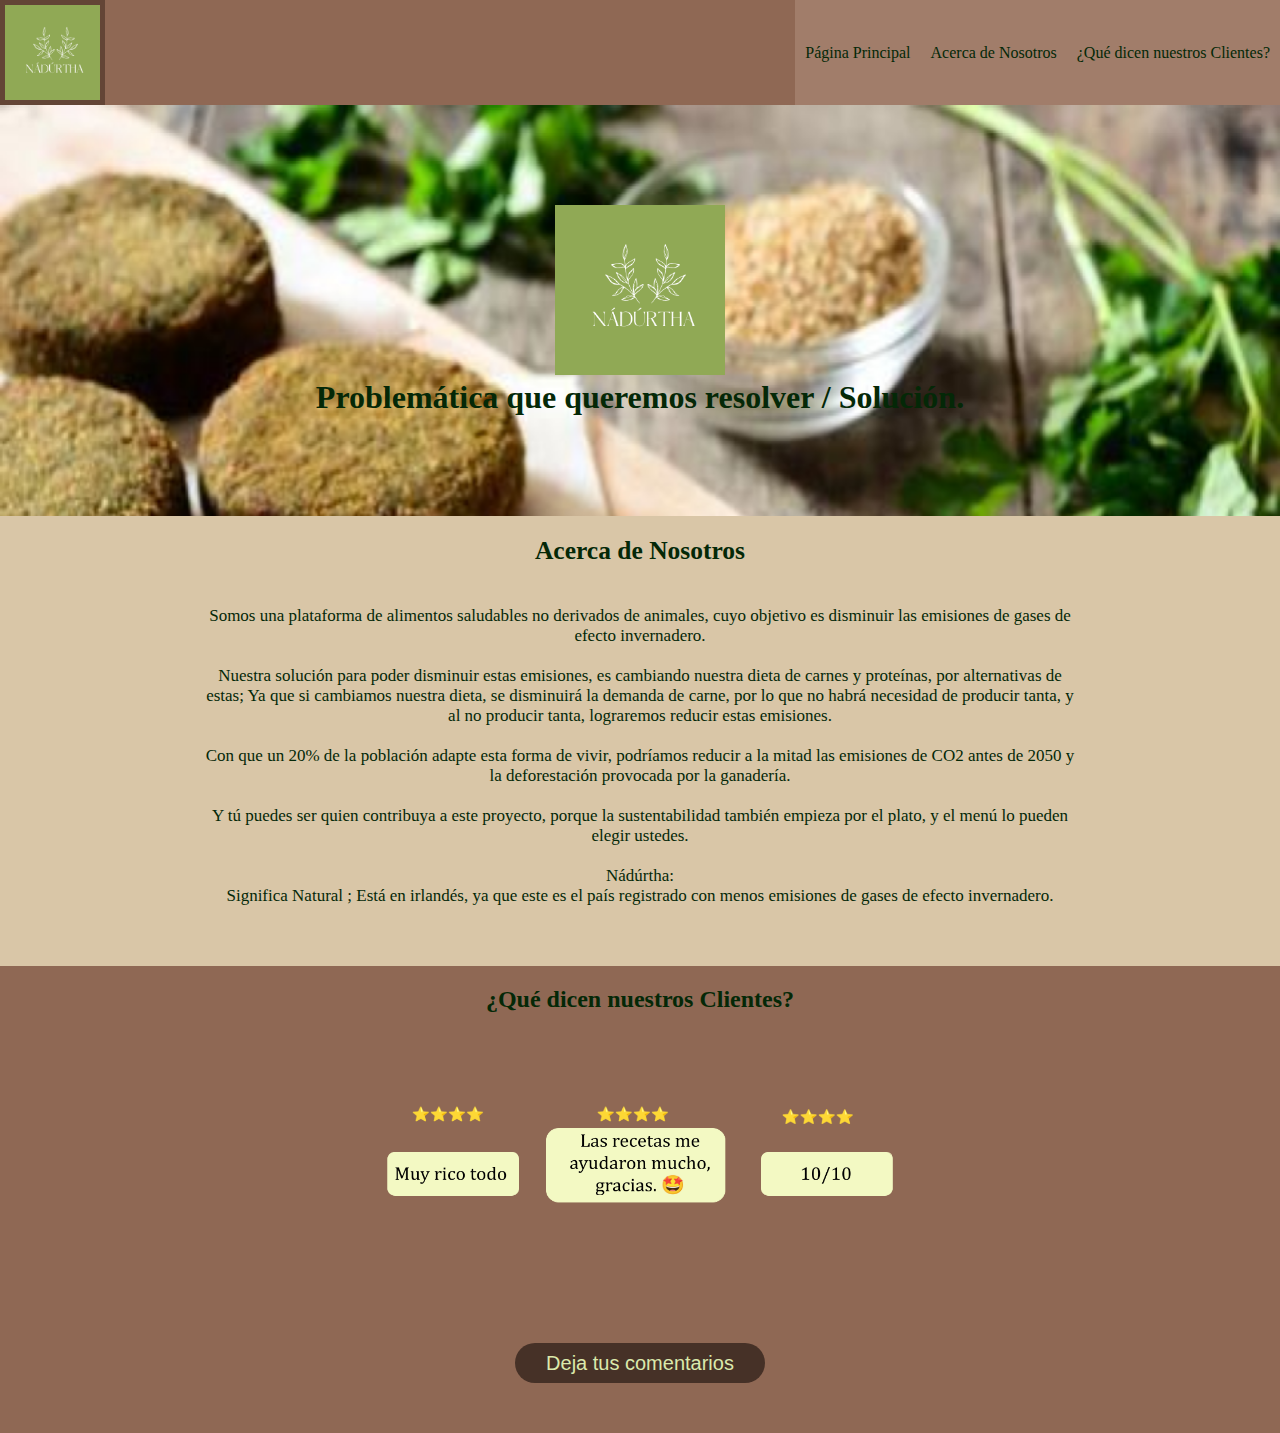
<file: index3.html>
<!DOCTYPE html>
<html lang="en">
<head>
    <meta charset="UTF-8">
    <meta http-equiv="X-UA-Compatible" content="IE=edge">
    <meta name="viewport" content="width=device-width, initial-scale=1.0">
    <title>Nádúrtha</title>
    <link rel="stylesheet" href="estilo3.css">
</head>
<body>
    <header class="header">
        <figure class="logo">
            <img src="Copia de NADURTHA.png" alt="">
        </figure>

        <nav class="menu">
            <ul>
             <li> <a href="index.html">Página Principal </a></li>
             <li> <a href="#Segunda">Acerca de Nosotros</a></li>
             <li> <a href="#Tercera">¿Qué dicen nuestros Clientes?</a></li>
            </ul>
        </nav>


     </header>

     <section
     class="Principal" id="Principal">
       <img src="Copia de NADURTHA.png" alt="">
       <h1>Problemática que queremos resolver / Solución.</h1>
    </section>
<section
class="Segunda" id="Segunda">
    <h2>Acerca de Nosotros</h2>
    <br>
    <br>
    <p>Somos una plataforma de alimentos saludables no derivados de animales, cuyo objetivo es disminuir las emisiones de gases de efecto invernadero.
        <br>
        <br>
        Nuestra solución para poder disminuir estas emisiones, es cambiando nuestra dieta de carnes y proteínas, por alternativas de estas; Ya que si cambiamos nuestra dieta, se disminuirá la demanda de carne, por lo que no habrá necesidad de producir tanta, y al no producir tanta, lograremos reducir estas emisiones.
        <br>
        <br>
        Con que un 20% de la población adapte esta forma de vivir, podríamos reducir a la mitad las emisiones de CO2 antes de 2050 y la deforestación provocada por la ganadería.
        <br>
        <br>
        Y tú puedes ser quien contribuya a este proyecto, porque la sustentabilidad también empieza por el plato, y el menú lo pueden elegir ustedes.
        <br>
        <br>
        Nádúrtha:
        <br>
        Significa Natural ; Está en irlandés, ya que este es el país registrado con menos emisiones de gases de efecto invernadero.</p>
    </section>
<section
class="Tercera" id="Tercera">
    <h2>¿Qué dicen nuestros Clientes?</h2>
    <div class="alinear"><img src="Comentarios10.png" alt=""></div>
    <a href="https://forms.gle/8RumkEMc2pt28uyh8"><button class="Tercera-boton" >Deja tus comentarios</button></a>
</section>
</body>
</html>
</file>
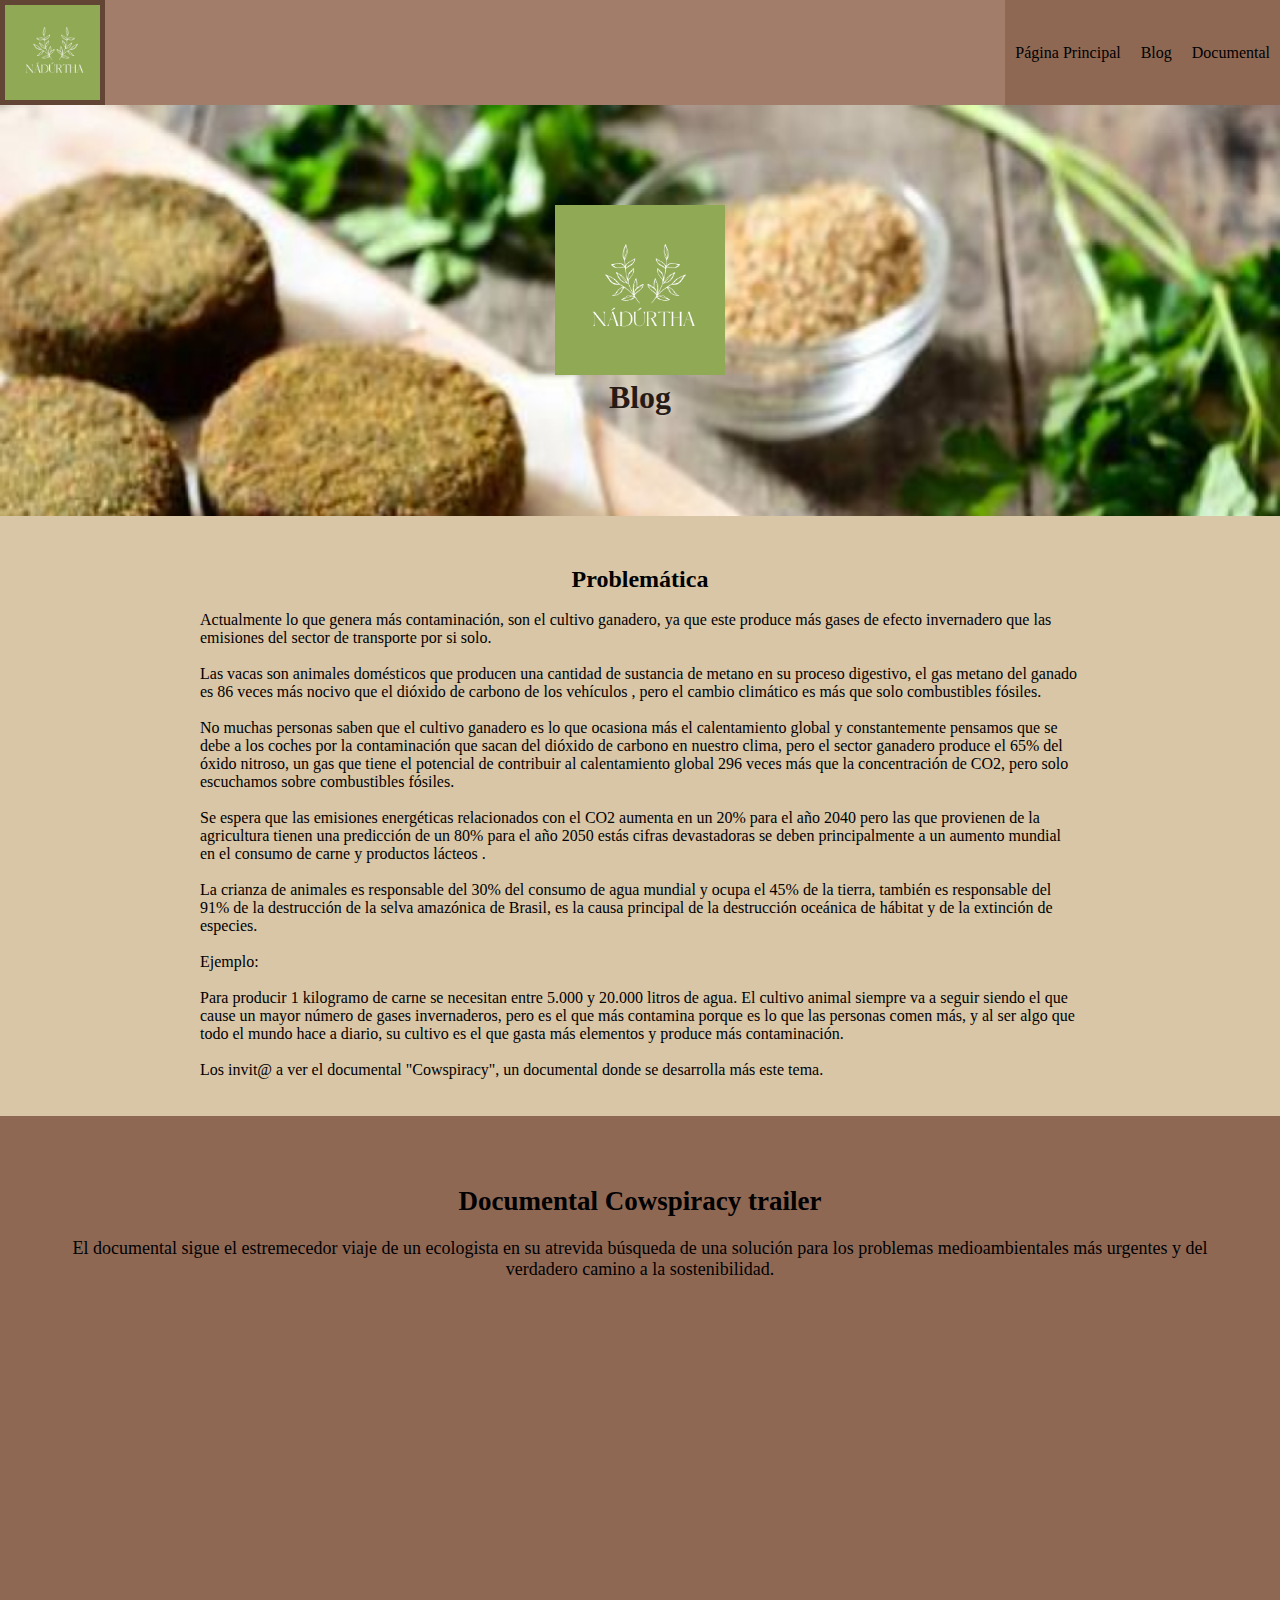
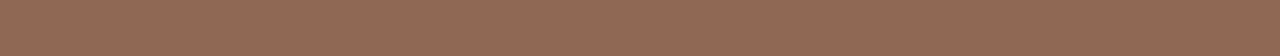
<file: index4.html>
<!DOCTYPE html>
<html lang="en">
<head>
    <meta charset="UTF-8">
    <meta http-equiv="X-UA-Compatible" content="IE=edge">
    <meta name="viewport" content="width=device-width, initial-scale=1.0">
    <title>Nádúrtha</title>
    <link rel="stylesheet" href="estilo4.css">
</head>
<body>
    <header class="header">
        <figure class="logo">
            <img src="Copia de NADURTHA.png" alt="">
        </figure>

        <nav class="menu">
            <ul>
            <li><a href="index.html">Página Principal</a></li>
            <li><a href="#Blog">Blog</a></li>
             <li><a href="#C">Documental</a></li>
            </ul>
        </nav>


     </header>
    
     <section
     class="Principal">
       <img src="Copia de NADURTHA.png" alt="">
       <h1>Blog</h1>
    </section>
     
     <section class="Blog" id="Blog">
        <div class="blog-detalles">
            <h2>Problemática</h2>
            <br>
            <p>Actualmente lo que genera más contaminación, son el cultivo ganadero,  ya que este produce más gases de efecto invernadero que las emisiones del sector de  transporte por si solo. 
                <br>
                <br>
                Las vacas son animales domésticos que producen una cantidad de sustancia de metano en su proceso digestivo, el gas metano del ganado es 86 veces más nocivo que el dióxido de carbono de los vehículos , pero el cambio climático es más que solo combustibles fósiles.
                <br>
                <br>
                No muchas personas saben que el cultivo ganadero es lo que ocasiona más el calentamiento global  y constantemente pensamos que se debe a los coches por la contaminación que sacan del dióxido de carbono en nuestro clima, pero el sector ganadero produce el 65%  del óxido nitroso, un gas que tiene el potencial de contribuir al calentamiento global 296 veces más que la concentración de CO2, pero solo escuchamos sobre combustibles fósiles.
                <br>
                <br>
                Se espera que las emisiones energéticas relacionados con el CO2 aumenta en un 20% para el año 2040 pero las que provienen de la agricultura tienen una predicción de un 80% para el año 2050 estás cifras devastadoras se deben principalmente a un aumento mundial en el consumo de carne y productos lácteos .
                <br>
                <br>
                La crianza de animales es responsable del 30% del consumo de agua mundial y ocupa el 45% de la tierra, también es responsable del 91% de la destrucción de la selva amazónica de Brasil, es la causa principal de la destrucción oceánica de hábitat y de la extinción de especies.
                <br>
                <br>
                Ejemplo:
                <br>
                <br>
                Para producir 1 kilogramo de carne se necesitan entre 5.000 y 20.000 litros de agua.
                El cultivo animal siempre va a seguir siendo el que cause un mayor número de gases invernaderos, pero es el que más contamina porque es lo que las personas comen más, y al ser algo que todo el mundo hace a diario, su cultivo es el que gasta más elementos y produce más contaminación.
                <br>
                <br>
                Los invit@ a ver el documental "Cowspiracy", un documental donde se desarrolla más este tema.
                </p>
        </div>
    </section>
    <section class="C" id="C">
        <h2>Documental Cowspiracy trailer</h2>
        <br>
        <p>El documental sigue el estremecedor viaje de un ecologista en su atrevida búsqueda de una solución para los problemas medioambientales más urgentes y del verdadero camino a la sostenibilidad.</p>
        <br>
        <iframe width="560" height="315" src="https://www.youtube.com/embed/74ShhfoRN2Y" title="YouTube video player" frameborder="0" allow="accelerometer; autoplay; clipboard-write; encrypted-media; gyroscope; picture-in-picture" allowfullscreen></iframe>
    </section>
</file>
<file: estilo3.css>
*{
    margin: 0px;
}


body{
background: rgb(143, 104, 84);
color:  rgb(59, 33, 8);
}
.Principal{
    background:  rgb(4, 40, 7);
    background-image: url('imagen\ comida.png');
    background-size: cover;
    background-repeat: no-repeat;
    text-align: center;
    color:rgb(4, 40, 7);
    padding:100px ;
    font-size: 16px;
}
.Principal img{
    width: 170px
}
.Segunda{
    background: rgb(217, 198, 167);
    color: rgb(4, 40, 7);
    text-align: center
}
.Segunda{
    height: 410px;
    font-size: 17px;
    text-align: center;
    padding: 20px 200px;
}
.Tercera{
    height: 350px; 
    background: rgb(143, 104, 84);
    color: rgb(4, 40, 7);
    font-size: 16px;
    text-align: center;
    padding: 20px 200px;
    text-align: center;
}
.Tercera img{
    width: 550px;
    height: 300px;
    text-align: center;
    justify-content: center;
    display: flex;
}
.Tercera-boton{
    width: 250px;
    height: 40px;
    background-color:  rgb(70, 49, 39);
    color: rgb(219, 233, 172);
    border-radius: 24px;
    border: none;
    font-size: 20px;
    cursor: pointer;
    margin-top: 30px;
    margin-bottom: 50px;
}
.alinear{
    display: flex;
    justify-content: center;
}
.menu{
    color: rgb(0, 0, 0);
    background: rgb(161, 125, 106);
    height: inherit;
}
.header{
    background:rgb(143, 104, 84);
    color:  rgb(4, 40, 7);
    display:flex ;
    justify-content:space-between ;
    height:105px ;
}
.logo{
    background: rgb(99, 69, 54);
    color:  rgb(4, 40, 7);
}
.logo img{
    width: 95px;
    padding: 5px;
}
ul{
    list-style:none ;
    margin: 0px;
    padding: 0px;
    display: flex;
    height: inherit;
}
.header a{
    color: rgb(4, 40, 7);
    text-decoration: none;
    height: inherit;
    display: flex ;
    align-items:center ;
    padding: 0px 10px;
}
.header li{
    height: inherit;
}
</file>
<file: estilo4.css>
*{
    margin: 0px;
}


body{
background: rgb(161, 125, 106);
color: rgb(99, 69, 54);
}
.Principal{
    background:  rgb(4, 40, 7);
    background-image: url('imagen\ comida.png');
    background-size: cover;
    background-repeat: no-repeat;
    text-align: center;
    color:rgb(38, 26, 21);
    padding:100px ;
    font-size: 16px;
}
.Principal img{
    width: 170px
}
.Blog{
    height: 500px;
    background: rgb(217, 198, 167);
    color: rgb(0, 0, 0);
    font-size: 16px;
    padding: 50px 200px;
}
.Blog h2{
    text-align: center;
}
.C{
    color: rgb(0, 0, 0);
    text-align: center;
    padding: 70px;
    font-size: 18px;
    height: 400px;
    background: rgb(143, 104, 84);
}
.C iframe{
    height: 86%;
}
.menu{
    color: rgb(0, 0, 0);
    background: rgb(143, 104, 84);
    height: inherit;
}
.header{
    background:rgb(161, 125, 106);
    color:  rgb(0, 0, 0);
    display:flex ;
    justify-content:space-between ;
    height:105px ;
}
.logo{
    background: rgb(99, 69, 54);
    color:  rgb(0, 0, 0);
}
.logo img{
    width: 95px;
    padding: 5px;
}
ul{
    list-style:none ;
    margin: 0px;
    padding: 0px;
    display: flex;
    height: inherit;
}
.header a{
    color: rgb(0, 0, 0);
    text-decoration: none;
    height: inherit;
    display: flex ;
    align-items:center ;
    padding: 0px 10px;
}
.header li{
    height: inherit;
}
</file>
